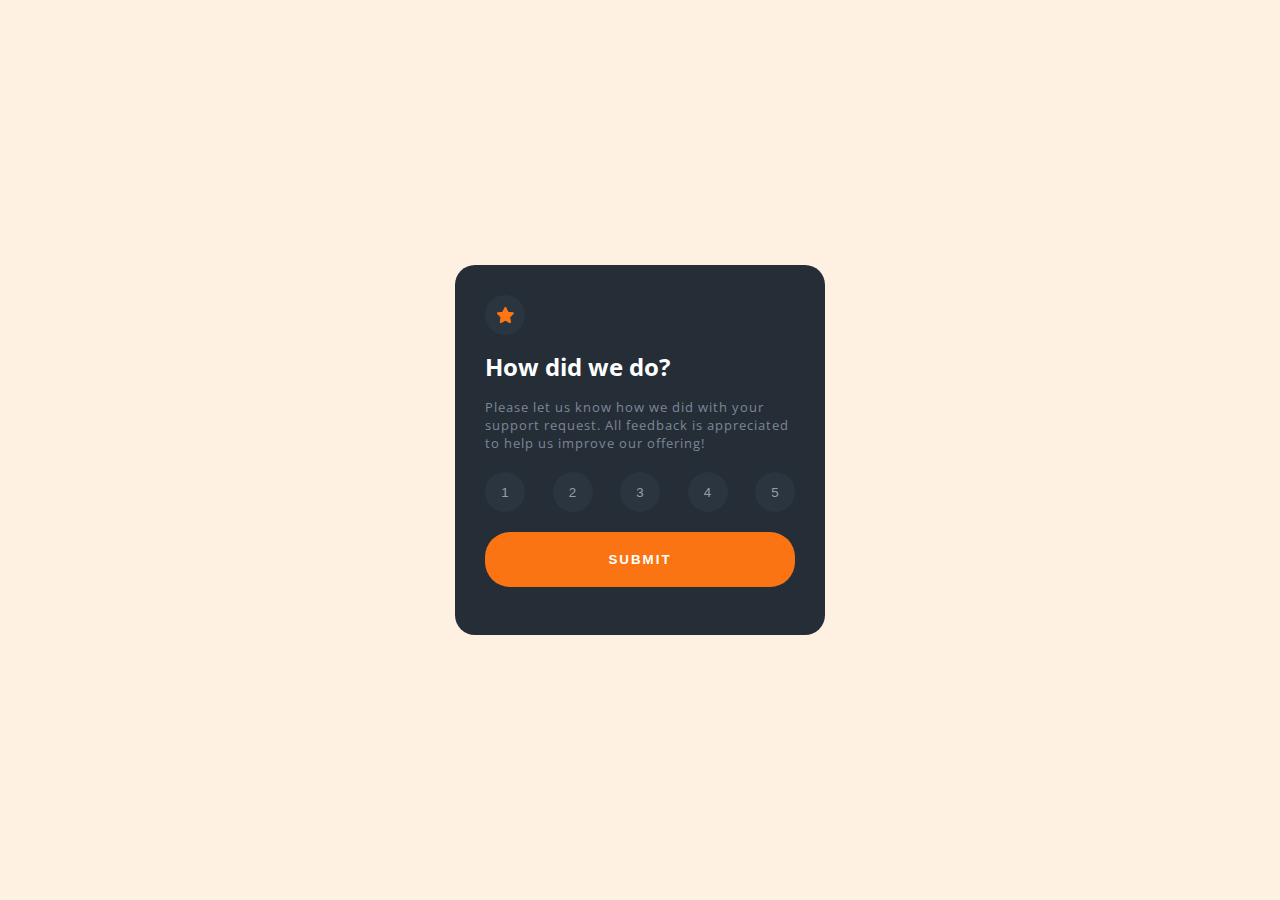
<file: index.html>
<!DOCTYPE html>
<html lang="en">
<head>
  <meta charset="UTF-8">
  <meta name="viewport" content="width=device-width, initial-scale=1.0"> <!-- displays site properly based on user's device -->
  <link rel="stylesheet" href="style.css">
  <link rel="icon" type="image/png" sizes="32x32" href="./images/favicon-32x32.png">
  
  <title>Frontend Mentor | Interactive rating component</title>

  <!-- Feel free to remove these styles or customise in your own stylesheet 👍 -->
  <style>
    .attribution { font-size: 11px; text-align: center; }
    .attribution a { color: hsl(228, 45%, 44%); }
  </style>
</head>
<body>

  <!-- Rating state start -->
<main id="main">
  <div id="image-div"><img id="image" src="/images/icon-star.svg" alt="Star icon"></div>
  <h1 id="title">
    How did we do?
  </h1>

  <p id="paragraphe">
    Please let us know how we did with your support request. All feedback is appreciated 
    to help us improve our offering!
  </p>

  <section id="rating-section">
    
    <button class="rating-div">
      1
    </button>

    <button class="rating-div">
      2
    </button>

    <button class="rating-div">
      3
    </button>

    <button class="rating-div">
      4
    </button>

    <button class="rating-div">
      5
    </button>

  </section>

  <button class="btn">
    Submit
  </button>
</main>
  <script src="function.js"></script>
</body>
</html>
</file>
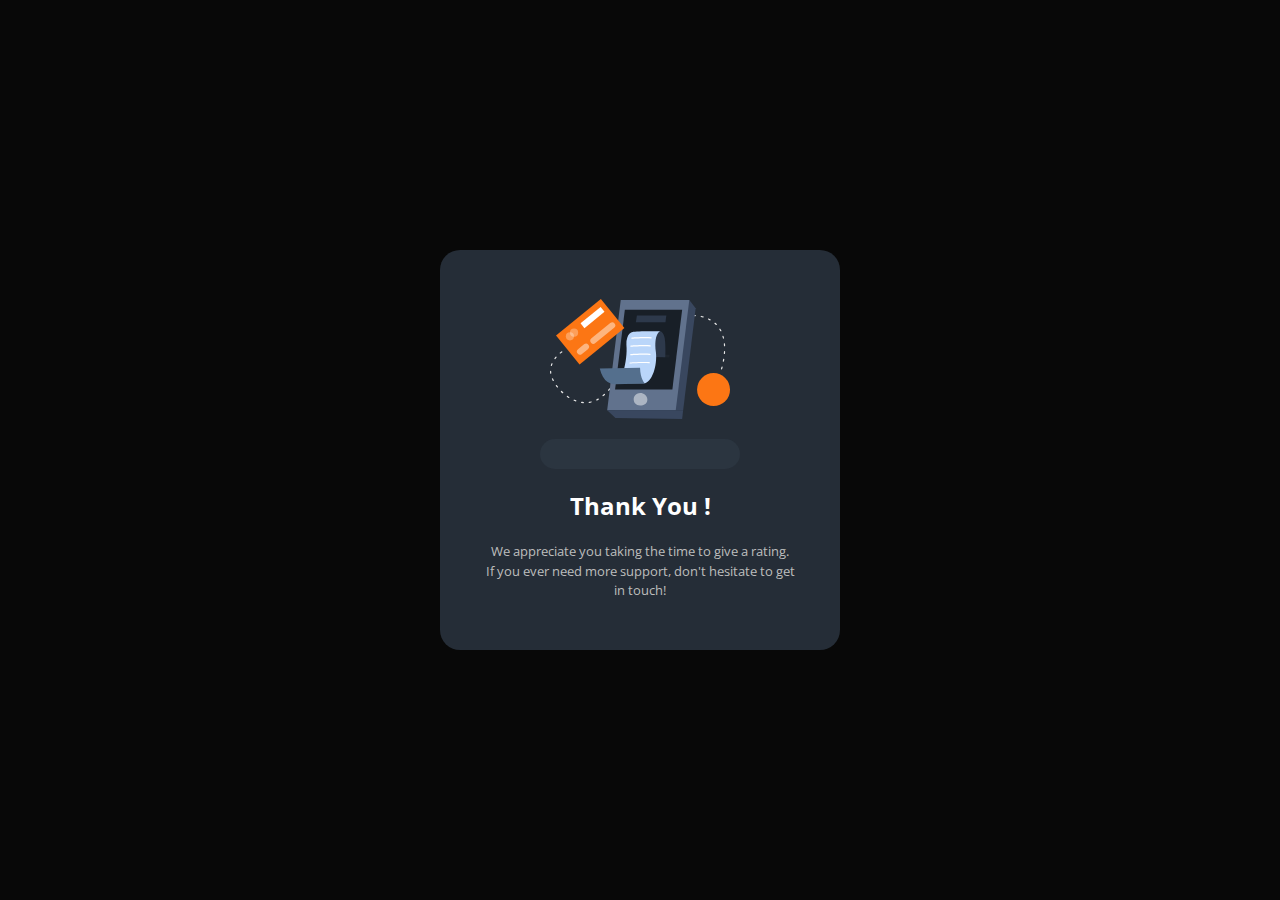
<file: page2.html>
<!DOCTYPE html>
<html lang="en">
<head>
  <meta charset="UTF-8">
  <meta name="viewport" content="width=device-width, initial-scale=1.0"> <!-- displays site properly based on user's device -->
  <link rel="stylesheet" href="style2.css">
  <link rel="icon" type="image/png" sizes="32x32" href="./images/favicon-32x32.png">
  
  <title>Interactive rating component</title>
</head>
<body>

  <main id="main">

    <div id="image">

    </div>

    <p id="rate">
        
    </p>

    <h2 id="thank-you">
        Thank You !
    </h2>

    <p id="paragraphe">
        We appreciate you taking the time to give a rating. <br> If you ever need more support, don't hesitate to get in touch!
    </p>

  </main>

  <script src="function.js"></script>

</body>
</html>
</file>
<file: style.css>
@import url('https://fonts.googleapis.com/css2?family=Open+Sans&display=swap');
@import url('https://fonts.googleapis.com/css2?family=Open+Sans:wght@300&display=swap');

*{
    margin: 0;
}
body{
    display: flex;
    align-items: center;
    justify-content: center;
    margin: 0;
    box-sizing: border-box;
    height: 100vh;
    width: 100%;
    background-color: rgb(255, 241, 225);
}
#image-div{
    display: flex;
    align-items: center;
    justify-content: center;
    height: 40px;
    width: 40px;
    border-radius: 50%;
    background-color: hsl(213, 19%, 21%);
}
#image{
    background-image: url(/images/icon-star.svg);
}
#main{
    background-color: hsl(213, 19%, 18%);
    border-radius: 20px;
    padding: 30px;
    height: 310px;
    width: 310px;
    display: flex;
    flex-direction: column;
}
#title{
    margin-top: 15px;
    font-size: 1.5rem;
    color: white;
    font-family: 'Open Sans', sans-serif;
}
#paragraphe{
    letter-spacing: 1px;
    font-family: 'Open Sans', sans-serif;
    color:hsl(216, 12%, 54%);
    font-size: 13px;
    margin-top: 15px;
}
#rating-section{
    display: flex;
    align-items: center;
    justify-content:space-between;
    margin-top: 20px;
    width: 100%;
}
.rating-div{
    display: flex;
    justify-content: center;
    align-items: center;
    border: none;
    cursor: pointer;
    height: 40px;
    width: 40px;
    color: hsl(217, 12%, 63%);
    background-color: hsl(213, 19%, 21%);
    border-radius: 50%;
}
.btn{
    margin-top: 20px;
    border-radius: 25px;
    border: none;
    padding: 20px;
    background-color: hsl(25, 97%, 53%);
    color: white;
    font-weight: bold;
    letter-spacing: 2px;
    text-transform: uppercase;
    cursor: pointer;
}

/* JavaScript class used for component */

 .rating-hover{
    background-color: rgb(40, 80, 114);
 }
</file>
<file: style2.css>
@import url('https://fonts.googleapis.com/css2?family=Open+Sans&display=swap');
@import url('https://fonts.googleapis.com/css2?family=Open+Sans:wght@300&display=swap');

/* GENERAL PARAMETER */
*{
    margin: 0;
}
body{
    display: flex;
    align-items: center;
    justify-content: center;
    margin: 0;
    box-sizing: border-box;
    height: 100vh;
    width: 100%;
    background-color: rgb(8, 8, 8);
}

#main{
    display: flex;
    flex-direction: column;
    align-items: center;
    justify-content: center;
    background-color: hsl(213, 19%, 18%);
    border-radius: 20px;
    padding: 30px;
    height: 340px;
    width: 340px;
    display: flex;
    flex-direction: column;
}
#image{
    height: 120px;
    width: 180px;
    background-size: contain;
    background-image: url(/images/illustration-thank-you.svg);
}
#rate{
    height: 30px;
    width: 200px;
    background-color:  hsl(213, 19%, 21%);
    border-radius: 25px;
    margin-top: 20px;
}
#thank-you{
    margin-top: 20px;
    color: white;
    font-family: 'Open Sans', sans-serif;
}
#paragraphe{
    width: 320px;
    text-align: center;
    color: rgb(189, 189, 189);
    line-height: 1.5;
    margin-top: 20px;
    font-size: 13px;
    font-family: 'Open Sans', sans-serif;
}
</file>
